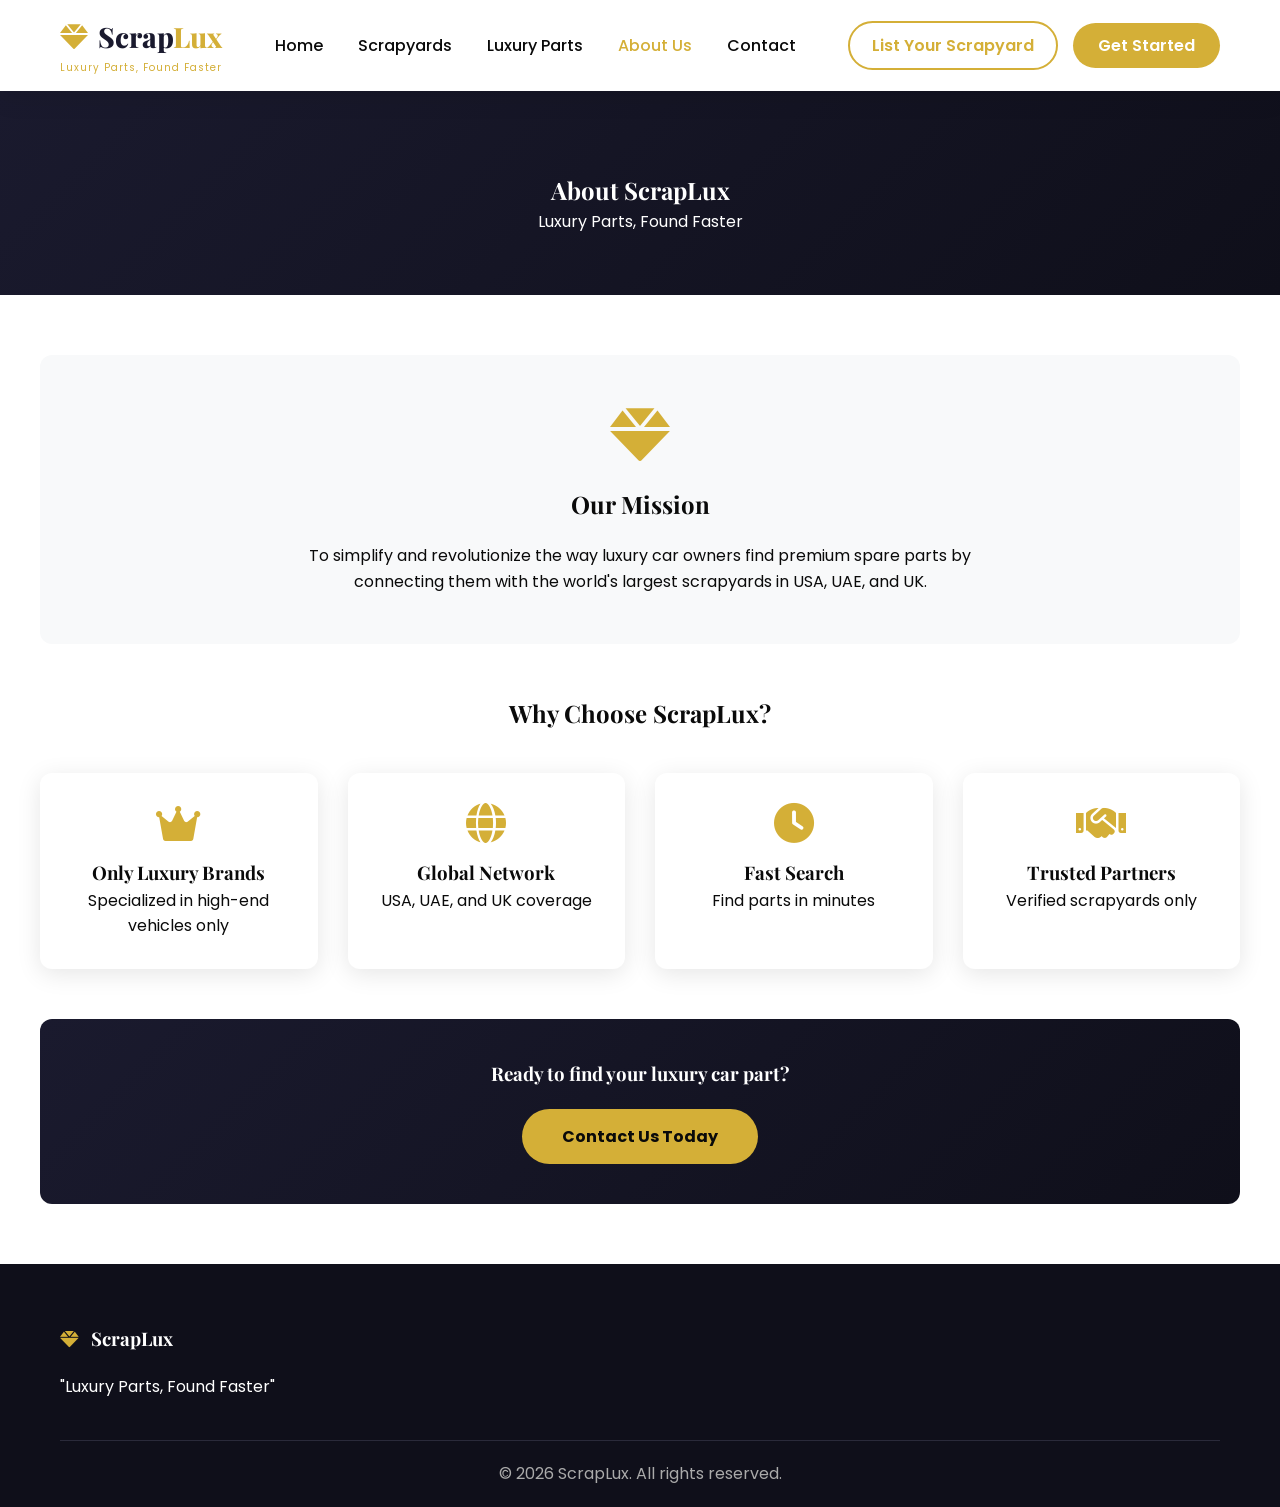
<file: about.html>
<!DOCTYPE html>
<html lang="en">
<head>
    <meta charset="UTF-8">
    <meta name="viewport" content="width=device-width, initial-scale=1.0">
    <title>About ScrapLux | Luxury Parts Platform</title>
    <link rel="stylesheet" href="style.css">
    <link href="https://fonts.googleapis.com/css2?family=Playfair+Display:wght@400;500;600;700;800;900&family=Poppins:wght@300;400;500;600;700&display=swap" rel="stylesheet">
    <link rel="stylesheet" href="https://cdnjs.cloudflare.com/ajax/libs/font-awesome/6.0.0/css/all.min.css">
    <style>
        .about-header {
            background: linear-gradient(135deg, var(--primary-color), var(--primary-dark));
            color: white;
            padding: 80px 0 60px;
            text-align: center;
        }
        .about-content {
            padding: 60px 0;
        }
        .mission-box {
            background: var(--light);
            padding: 50px;
            border-radius: var(--border-radius);
            text-align: center;
            margin-bottom: 50px;
        }
        .mission-box i {
            font-size: 60px;
            color: var(--secondary-color);
            margin-bottom: 20px;
        }
        .values-grid {
            display: grid;
            grid-template-columns: repeat(auto-fit, minmax(250px, 1fr));
            gap: 30px;
            margin-top: 40px;
        }
        .value-card {
            text-align: center;
            padding: 30px;
            background: var(--white);
            border-radius: var(--border-radius);
            box-shadow: var(--shadow);
        }
    </style>
</head>
<body>
    <nav class="navbar">
        <div class="container">
            <div class="nav-brand"><a href="index.html"><i class="fas fa-gem"></i><span>Scrap<span class="lux">Lux</span></span></a><span class="tagline-nav">Luxury Parts, Found Faster</span></div>
            <div class="nav-menu"><ul><li><a href="index.html">Home</a></li><li><a href="scrapyards.html">Scrapyards</a></li><li><a href="parts.html">Luxury Parts</a></li><li><a href="about.html" class="active">About Us</a></li><li><a href="contact.html">Contact</a></li></ul></div>
            <div class="nav-actions"><a href="list-scrapyard.html" class="btn-outline">List Your Scrapyard</a><a href="contact.html" class="btn-primary">Get Started</a><div class="menu-toggle" id="mobile-menu"><i class="fas fa-bars"></i></div></div>
        </div>
    </nav>

    <section class="about-header">
        <div class="container">
            <h1>About ScrapLux</h1>
            <p>Luxury Parts, Found Faster</p>
        </div>
    </section>

    <div class="container about-content">
        <div class="mission-box">
            <i class="fas fa-gem"></i>
            <h2 style="margin-bottom: 20px;">Our Mission</h2>
            <p style="max-width: 700px; margin: 0 auto;">To simplify and revolutionize the way luxury car owners find premium spare parts by connecting them with the world's largest scrapyards in USA, UAE, and UK.</p>
        </div>

        <h2 style="text-align: center; margin-bottom: 30px;">Why Choose ScrapLux?</h2>
        <div class="values-grid">
            <div class="value-card"><i class="fas fa-crown" style="font-size: 40px; color: var(--secondary-color); margin-bottom: 15px;"></i><h3>Only Luxury Brands</h3><p>Specialized in high-end vehicles only</p></div>
            <div class="value-card"><i class="fas fa-globe" style="font-size: 40px; color: var(--secondary-color); margin-bottom: 15px;"></i><h3>Global Network</h3><p>USA, UAE, and UK coverage</p></div>
            <div class="value-card"><i class="fas fa-clock" style="font-size: 40px; color: var(--secondary-color); margin-bottom: 15px;"></i><h3>Fast Search</h3><p>Find parts in minutes</p></div>
            <div class="value-card"><i class="fas fa-handshake" style="font-size: 40px; color: var(--secondary-color); margin-bottom: 15px;"></i><h3>Trusted Partners</h3><p>Verified scrapyards only</p></div>
        </div>

        <div style="margin-top: 50px; text-align: center; padding: 40px; background: linear-gradient(135deg, var(--primary-color), var(--primary-dark)); border-radius: var(--border-radius); color: white;">
            <h3>Ready to find your luxury car part?</h3>
            <a href="contact.html" class="btn-primary-large" style="display: inline-block; margin-top: 20px;">Contact Us Today</a>
        </div>
    </div>

    <footer class="footer"><div class="container"><div class="footer-content"><div class="footer-section"><h3><i class="fas fa-gem"></i> ScrapLux</h3><p>"Luxury Parts, Found Faster"</p></div></div><div class="footer-bottom"><p>&copy; 2026 ScrapLux. All rights reserved.</p></div></div></footer>
    <script src="script.js"></script>
</body>
</html>
</file>
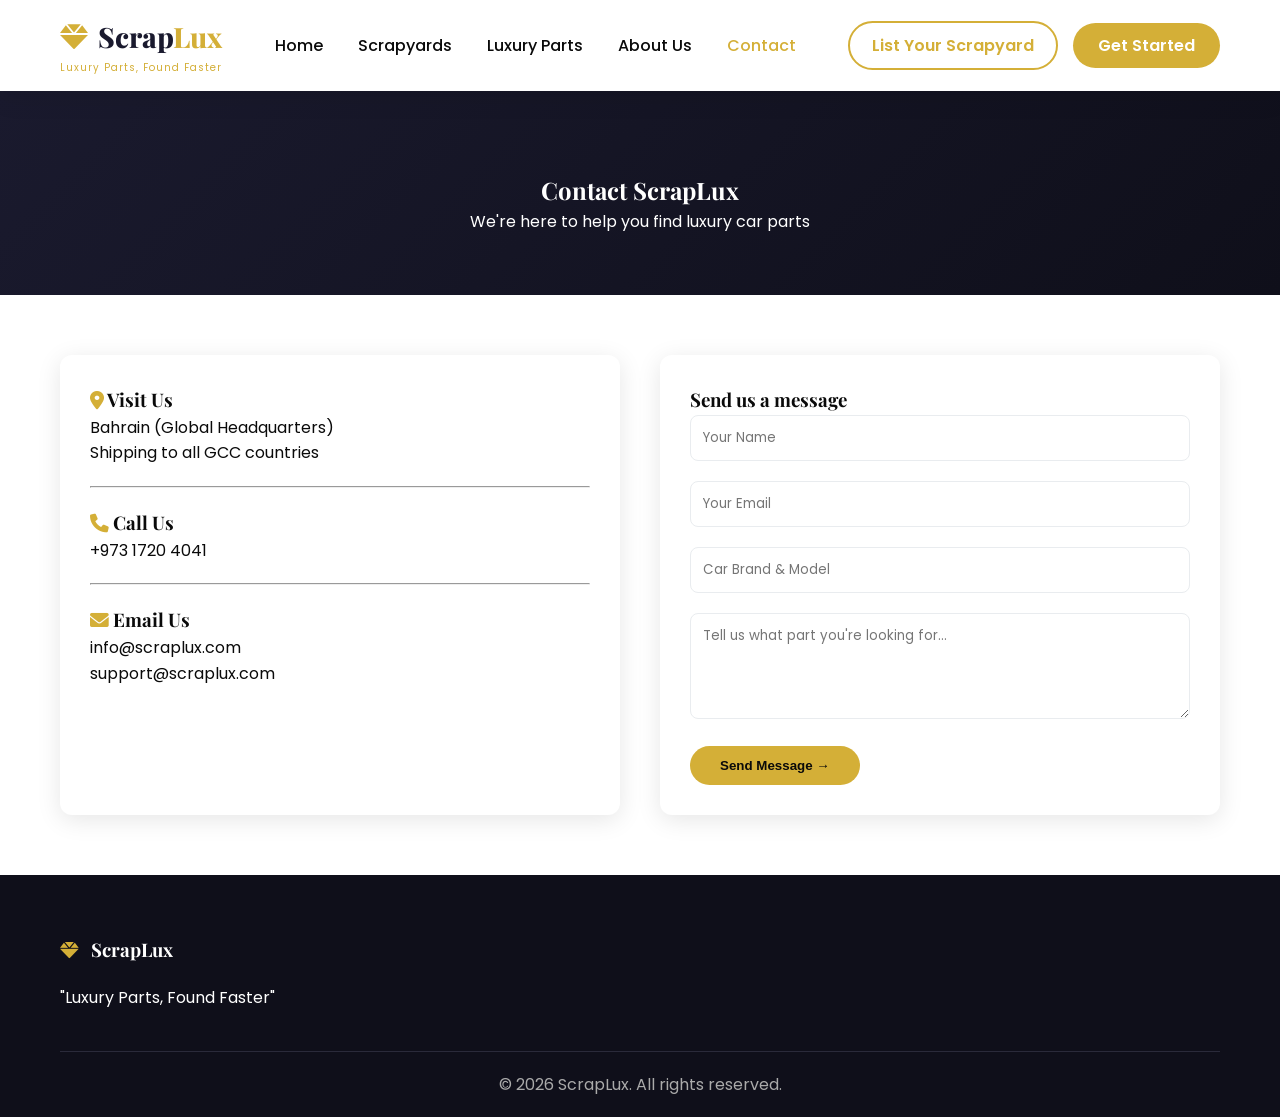
<file: contact.html>
<!DOCTYPE html>
<html lang="en">
<head>
    <meta charset="UTF-8">
    <meta name="viewport" content="width=device-width, initial-scale=1.0">
    <title>Contact ScrapLux | Luxury Parts Platform</title>
    <link rel="stylesheet" href="style.css">
    <link href="https://fonts.googleapis.com/css2?family=Playfair+Display:wght@400;500;600;700;800;900&family=Poppins:wght@300;400;500;600;700&display=swap" rel="stylesheet">
    <link rel="stylesheet" href="https://cdnjs.cloudflare.com/ajax/libs/font-awesome/6.0.0/css/all.min.css">
    <style>
        .contact-header {
            background: linear-gradient(135deg, var(--primary-color), var(--primary-dark));
            color: white;
            padding: 80px 0 60px;
            text-align: center;
        }
        .contact-grid {
            display: grid;
            grid-template-columns: repeat(auto-fit, minmax(350px, 1fr));
            gap: 40px;
            padding: 60px 0;
        }
        .contact-info {
            background: var(--white);
            padding: 30px;
            border-radius: var(--border-radius);
            box-shadow: var(--shadow);
        }
        .contact-form {
            background: var(--white);
            padding: 30px;
            border-radius: var(--border-radius);
            box-shadow: var(--shadow);
        }
        .form-group {
            margin-bottom: 20px;
        }
        .form-group input, .form-group textarea {
            width: 100%;
            padding: 12px;
            border: 1px solid var(--light-gray);
            border-radius: 8px;
            font-family: 'Poppins', sans-serif;
        }
        .submit-btn {
            background: var(--secondary-color);
            color: var(--dark);
            padding: 12px 30px;
            border: none;
            border-radius: 30px;
            font-weight: 600;
            cursor: pointer;
        }
    </style>
</head>
<body>
    <nav class="navbar">
        <div class="container">
            <div class="nav-brand"><a href="index.html"><i class="fas fa-gem"></i><span>Scrap<span class="lux">Lux</span></span></a><span class="tagline-nav">Luxury Parts, Found Faster</span></div>
            <div class="nav-menu"><ul><li><a href="index.html">Home</a></li><li><a href="scrapyards.html">Scrapyards</a></li><li><a href="parts.html">Luxury Parts</a></li><li><a href="about.html">About Us</a></li><li><a href="contact.html" class="active">Contact</a></li></ul></div>
            <div class="nav-actions"><a href="list-scrapyard.html" class="btn-outline">List Your Scrapyard</a><a href="contact.html" class="btn-primary">Get Started</a><div class="menu-toggle" id="mobile-menu"><i class="fas fa-bars"></i></div></div>
        </div>
    </nav>

    <section class="contact-header">
        <div class="container"><h1>Contact ScrapLux</h1><p>We're here to help you find luxury car parts</p></div>
    </section>

    <div class="container">
        <div class="contact-grid">
            <div class="contact-info">
                <h3><i class="fas fa-map-marker-alt" style="color: var(--secondary-color);"></i> Visit Us</h3>
                <p>Bahrain (Global Headquarters)</p>
                <p>Shipping to all GCC countries</p>
                <hr style="margin: 20px 0;">
                <h3><i class="fas fa-phone" style="color: var(--secondary-color);"></i> Call Us</h3>
                <p>+973 1720 4041</p>
                <hr style="margin: 20px 0;">
                <h3><i class="fas fa-envelope" style="color: var(--secondary-color);"></i> Email Us</h3>
                <p>info@scraplux.com</p>
                <p>support@scraplux.com</p>
            </div>
            <div class="contact-form">
                <h3>Send us a message</h3>
                <form id="contactForm">
                    <div class="form-group"><input type="text" placeholder="Your Name" required></div>
                    <div class="form-group"><input type="email" placeholder="Your Email" required></div>
                    <div class="form-group"><input type="text" placeholder="Car Brand & Model"></div>
                    <div class="form-group"><textarea rows="4" placeholder="Tell us what part you're looking for..."></textarea></div>
                    <button type="submit" class="submit-btn">Send Message →</button>
                </form>
            </div>
        </div>
    </div>

    <footer class="footer"><div class="container"><div class="footer-content"><div class="footer-section"><h3><i class="fas fa-gem"></i> ScrapLux</h3><p>"Luxury Parts, Found Faster"</p></div></div><div class="footer-bottom"><p>&copy; 2026 ScrapLux. All rights reserved.</p></div></div></footer>
    <script src="script.js"></script>
</body>
</html>
</file>
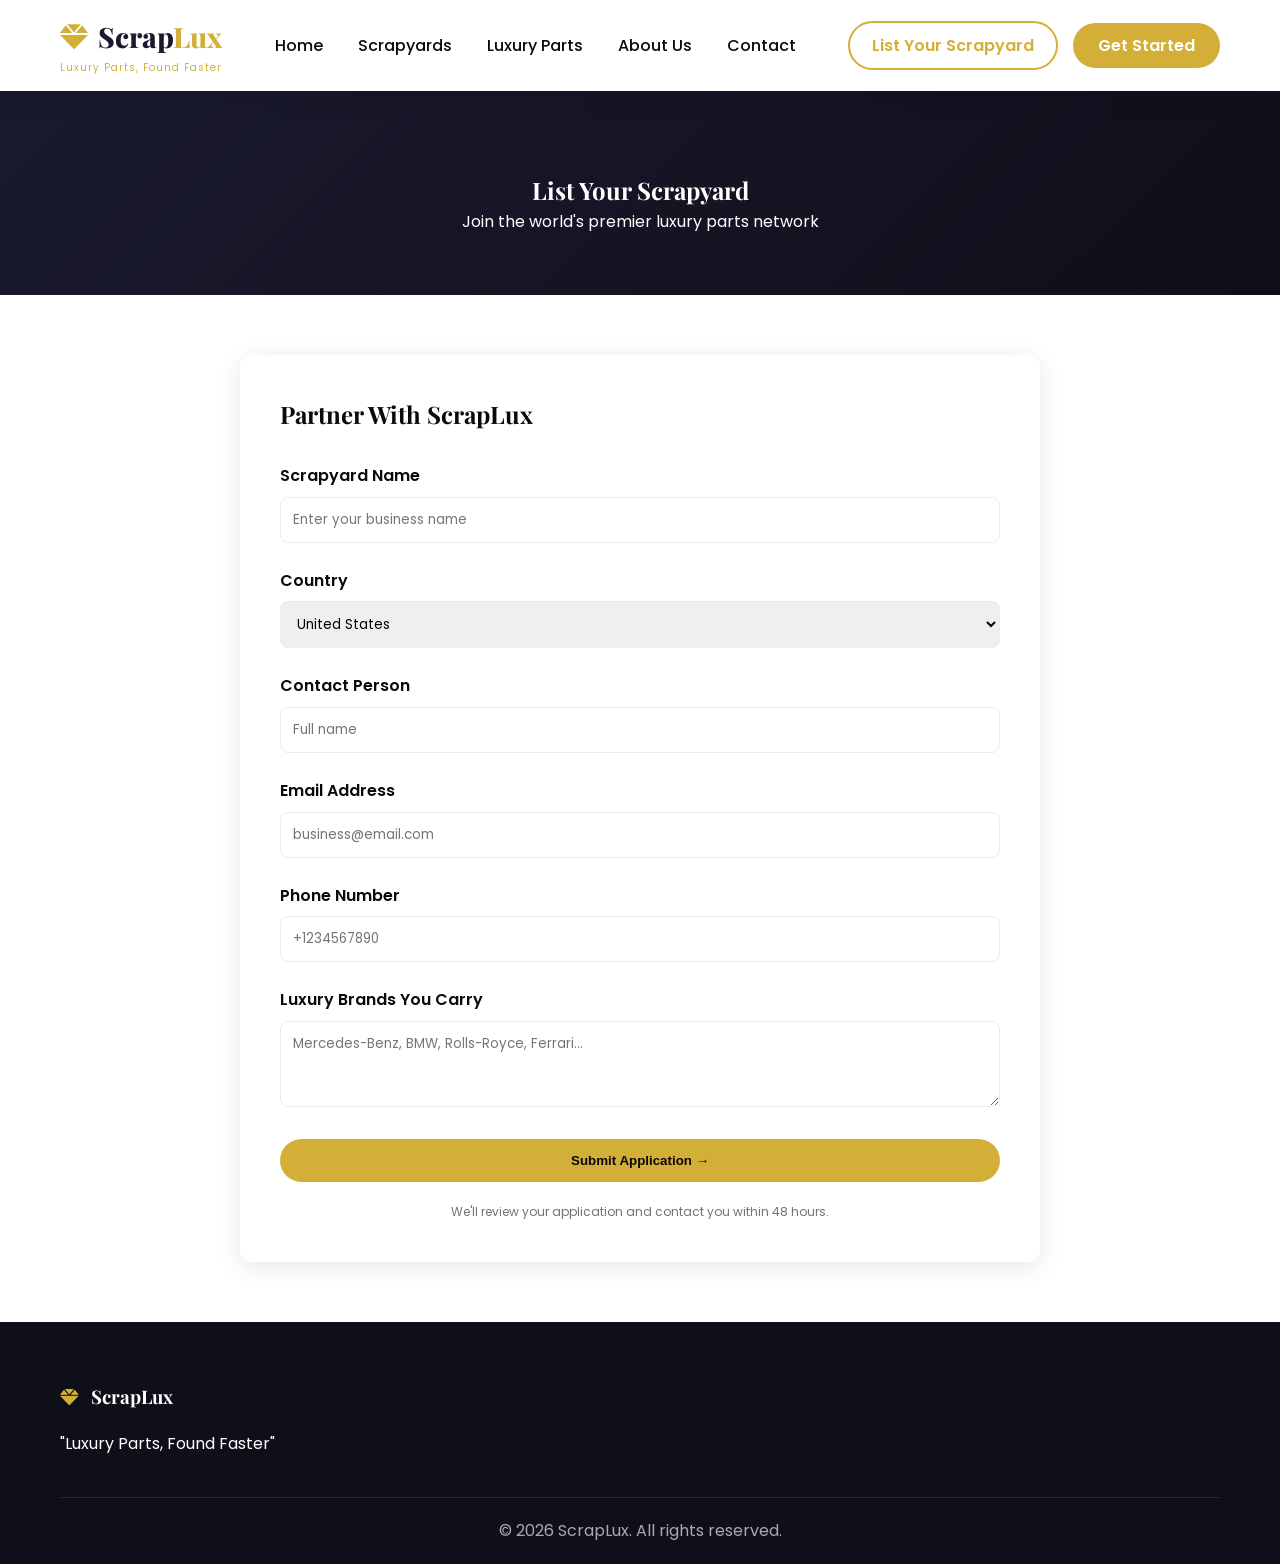
<file: list-scrapyard.html>
<!DOCTYPE html>
<html lang="en">
<head>
    <meta charset="UTF-8">
    <meta name="viewport" content="width=device-width, initial-scale=1.0">
    <title>List Your Scrapyard | ScrapLux</title>
    <link rel="stylesheet" href="style.css">
    <link href="https://fonts.googleapis.com/css2?family=Playfair+Display:wght@400;500;600;700;800;900&family=Poppins:wght@300;400;500;600;700&display=swap" rel="stylesheet">
    <link rel="stylesheet" href="https://cdnjs.cloudflare.com/ajax/libs/font-awesome/6.0.0/css/all.min.css">
    <style>
        .list-header {
            background: linear-gradient(135deg, var(--primary-color), var(--primary-dark));
            color: white;
            padding: 80px 0 60px;
            text-align: center;
        }
        .list-form {
            max-width: 800px;
            margin: 60px auto;
            background: var(--white);
            padding: 40px;
            border-radius: var(--border-radius);
            box-shadow: var(--shadow);
        }
        .form-group {
            margin-bottom: 25px;
        }
        .form-group label {
            display: block;
            margin-bottom: 8px;
            font-weight: 600;
        }
        .form-group input, .form-group select, .form-group textarea {
            width: 100%;
            padding: 12px;
            border: 1px solid var(--light-gray);
            border-radius: 8px;
            font-family: 'Poppins', sans-serif;
        }
        .submit-btn {
            background: var(--secondary-color);
            color: var(--dark);
            padding: 14px 30px;
            border: none;
            border-radius: 30px;
            font-weight: 600;
            cursor: pointer;
            width: 100%;
        }
    </style>
</head>
<body>
    <nav class="navbar">
        <div class="container">
            <div class="nav-brand"><a href="index.html"><i class="fas fa-gem"></i><span>Scrap<span class="lux">Lux</span></span></a><span class="tagline-nav">Luxury Parts, Found Faster</span></div>
            <div class="nav-menu"><ul><li><a href="index.html">Home</a></li><li><a href="scrapyards.html">Scrapyards</a></li><li><a href="parts.html">Luxury Parts</a></li><li><a href="about.html">About Us</a></li><li><a href="contact.html">Contact</a></li></ul></div>
            <div class="nav-actions"><a href="list-scrapyard.html" class="btn-outline active">List Your Scrapyard</a><a href="contact.html" class="btn-primary">Get Started</a><div class="menu-toggle" id="mobile-menu"><i class="fas fa-bars"></i></div></div>
        </div>
    </nav>

    <section class="list-header">
        <div class="container"><h1>List Your Scrapyard</h1><p>Join the world's premier luxury parts network</p></div>
    </section>

    <div class="container">
        <div class="list-form">
            <h2 style="margin-bottom: 30px;">Partner With ScrapLux</h2>
            <form id="listForm">
                <div class="form-group"><label>Scrapyard Name</label><input type="text" placeholder="Enter your business name" required></div>
                <div class="form-group"><label>Country</label><select><option>United States</option><option>United Arab Emirates</option><option>United Kingdom</option></select></div>
                <div class="form-group"><label>Contact Person</label><input type="text" placeholder="Full name"></div>
                <div class="form-group"><label>Email Address</label><input type="email" placeholder="business@email.com"></div>
                <div class="form-group"><label>Phone Number</label><input type="tel" placeholder="+1234567890"></div>
                <div class="form-group"><label>Luxury Brands You Carry</label><textarea rows="3" placeholder="Mercedes-Benz, BMW, Rolls-Royce, Ferrari..."></textarea></div>
                <button type="submit" class="submit-btn">Submit Application →</button>
            </form>
            <p style="text-align: center; margin-top: 20px; font-size: 12px; color: var(--gray);">We'll review your application and contact you within 48 hours.</p>
        </div>
    </div>

    <footer class="footer"><div class="container"><div class="footer-content"><div class="footer-section"><h3><i class="fas fa-gem"></i> ScrapLux</h3><p>"Luxury Parts, Found Faster"</p></div></div><div class="footer-bottom"><p>&copy; 2026 ScrapLux. All rights reserved.</p></div></div></footer>
    <script src="script.js"></script>
</body>
</html>
</file>
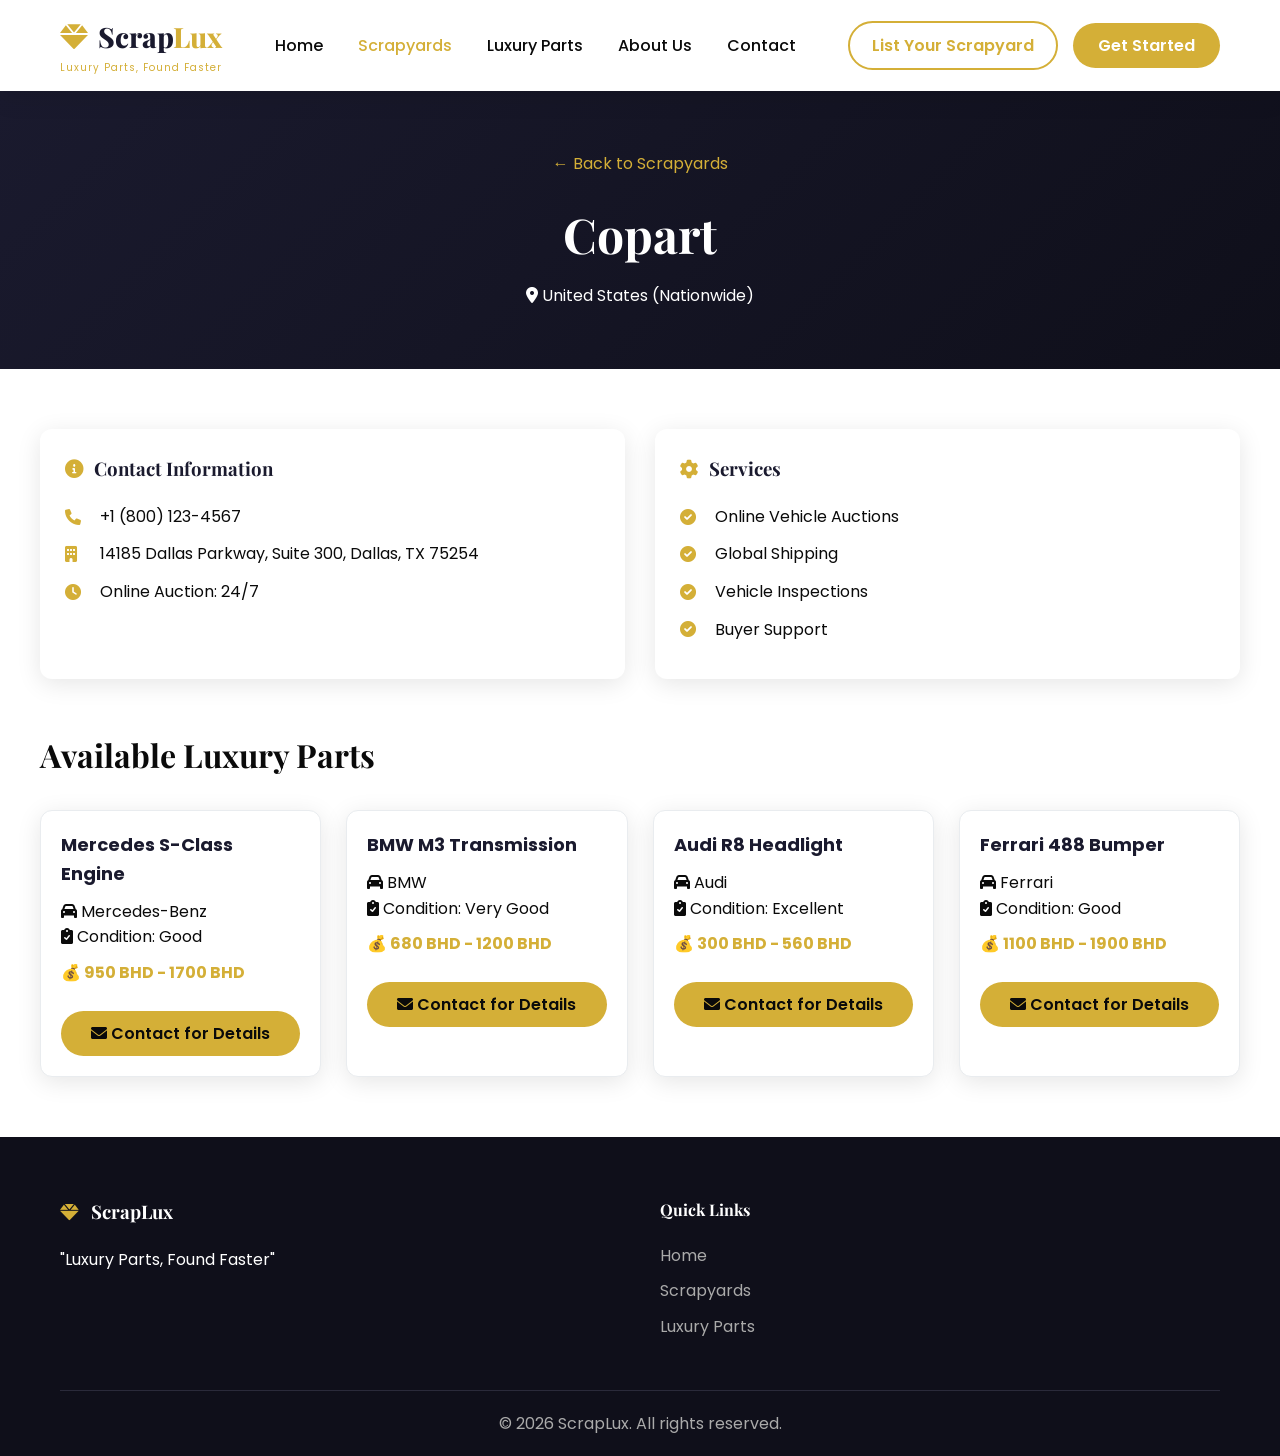
<file: scrapyard-detail.html>
<!DOCTYPE html>
<html lang="en">
<head>
    <meta charset="UTF-8">
    <meta name="viewport" content="width=device-width, initial-scale=1.0">
    <title>Scrapyard Details | ScrapLux</title>
    <link rel="stylesheet" href="style.css">
    <link href="https://fonts.googleapis.com/css2?family=Playfair+Display:wght@400;500;600;700;800;900&family=Poppins:wght@300;400;500;600;700&display=swap" rel="stylesheet">
    <link rel="stylesheet" href="https://cdnjs.cloudflare.com/ajax/libs/font-awesome/6.0.0/css/all.min.css">
    <style>
        .detail-header {
            background: linear-gradient(135deg, var(--primary-color), var(--primary-dark));
            color: white;
            padding: 60px 0;
            text-align: center;
        }
        .detail-header h1 {
            font-size: 48px;
            margin-bottom: 10px;
        }
        .detail-content {
            padding: 60px 0;
        }
        .info-grid {
            display: grid;
            grid-template-columns: repeat(auto-fit, minmax(300px, 1fr));
            gap: 30px;
            margin-bottom: 50px;
        }
        .info-box {
            background: var(--white);
            padding: 25px;
            border-radius: var(--border-radius);
            box-shadow: var(--shadow);
        }
        .info-box h3 {
            color: var(--primary-color);
            margin-bottom: 20px;
        }
        .info-box p {
            margin-bottom: 12px;
            display: flex;
            align-items: center;
            gap: 10px;
        }
        .info-box i {
            width: 25px;
            color: var(--secondary-color);
        }
        .parts-list {
            display: grid;
            grid-template-columns: repeat(auto-fill, minmax(280px, 1fr));
            gap: 25px;
            margin-top: 30px;
        }
        .part-item {
            background: var(--white);
            padding: 20px;
            border-radius: var(--border-radius);
            box-shadow: var(--shadow);
            border: 1px solid var(--light-gray);
        }
        .part-item h4 {
            font-size: 18px;
            margin-bottom: 10px;
            color: var(--primary-color);
        }
        .part-price {
            color: var(--secondary-color);
            font-weight: bold;
            margin: 10px 0;
        }
        .contact-btn {
            display: inline-block;
            padding: 10px 20px;
            background: var(--secondary-color);
            color: var(--dark);
            text-decoration: none;
            border-radius: 30px;
            margin-top: 15px;
            width: 100%;
            text-align: center;
            font-weight: 600;
        }
        .back-link {
            display: inline-block;
            margin-bottom: 30px;
            color: var(--secondary-color);
            text-decoration: none;
        }
    </style>
</head>
<body>
    <nav class="navbar">
        <div class="container">
            <div class="nav-brand"><a href="index.html"><i class="fas fa-gem"></i><span>Scrap<span class="lux">Lux</span></span></a><span class="tagline-nav">Luxury Parts, Found Faster</span></div>
            <div class="nav-menu"><ul><li><a href="index.html">Home</a></li><li><a href="scrapyards.html" class="active">Scrapyards</a></li><li><a href="parts.html">Luxury Parts</a></li><li><a href="about.html">About Us</a></li><li><a href="contact.html">Contact</a></li></ul></div>
            <div class="nav-actions"><a href="list-scrapyard.html" class="btn-outline">List Your Scrapyard</a><a href="contact.html" class="btn-primary">Get Started</a><div class="menu-toggle" id="mobile-menu"><i class="fas fa-bars"></i></div></div>
        </div>
    </nav>

    <div class="detail-header" id="detailHeader">
        <div class="container">
            <a href="scrapyards.html" class="back-link" style="color: var(--secondary-color); display: inline-block; margin-bottom: 20px;">← Back to Scrapyards</a>
            <h1 id="scrapyardName">Loading...</h1>
            <p id="scrapyardLocation"></p>
        </div>
    </div>

    <div class="container detail-content">
        <div class="info-grid">
            <div class="info-box">
                <h3><i class="fas fa-info-circle"></i> Contact Information</h3>
                <p id="contactInfo"><i class="fas fa-phone"></i> Loading...</p>
                <p id="addressInfo"><i class="fas fa-map-marker-alt"></i> Loading...</p>
                <p id="hoursInfo"><i class="fas fa-clock"></i> Loading...</p>
            </div>
            <div class="info-box">
                <h3><i class="fas fa-cog"></i> Services</h3>
                <div id="servicesList"></div>
            </div>
        </div>

        <h2 style="font-size: 32px; margin-bottom: 20px;">Available Luxury Parts</h2>
        <div id="partsList" class="parts-list"></div>
    </div>

    <footer class="footer">
        <div class="container"><div class="footer-content"><div class="footer-section"><h3><i class="fas fa-gem"></i> ScrapLux</h3><p>"Luxury Parts, Found Faster"</p></div><div class="footer-section"><h4>Quick Links</h4><ul><li><a href="index.html">Home</a></li><li><a href="scrapyards.html">Scrapyards</a></li><li><a href="parts.html">Luxury Parts</a></li></ul></div></div><div class="footer-bottom"><p>&copy; 2026 ScrapLux. All rights reserved.</p></div></div>
    </footer>

    <script>
        // Mobile menu
        const menuToggle = document.getElementById('mobile-menu');
        const navMenu = document.querySelector('.nav-menu');
        if (menuToggle) {
            menuToggle.addEventListener('click', () => {
                if (navMenu.style.display === 'flex') navMenu.style.display = 'none';
                else navMenu.style.display = 'flex';
            });
        }

        // Scrapyard data
        const scrapyardData = {
            copart: {
                name: "Copart",
                location: "United States (Nationwide)",
                phone: "+1 (800) 123-4567",
                email: "info@copart.com",
                address: "14185 Dallas Parkway, Suite 300, Dallas, TX 75254",
                hours: "Online Auction: 24/7",
                services: ["Online Vehicle Auctions", "Global Shipping", "Vehicle Inspections", "Buyer Support"],
                parts: [
                    { name: "Mercedes S-Class Engine", brand: "Mercedes-Benz", price: "950 BHD - 1700 BHD", condition: "Good" },
                    { name: "BMW M3 Transmission", brand: "BMW", price: "680 BHD - 1200 BHD ", condition: "Very Good" },
                    { name: "Audi R8 Headlight", brand: "Audi", price: "300 BHD - 560 BHD", condition: "Excellent" },
                    { name: "Ferrari 488 Bumper", brand: "Ferrari", price: "1100 BHD - 1900 BHD", condition: "Good" }
                ]
            },
            sharjah: {
                name: "Sharjah Scrapyard Zone",
                location: "Sharjah, UAE (Industrial Area 6)",
                phone: "+971 6 123 4567",
                email: "info@sharjahscrap.ae",
                address: "Industrial Area 6, Sharjah, United Arab Emirates",
                hours: "Saturday - Thursday: 8 AM - 8 PM",
                services: ["Used Luxury Parts", "Export Services", "GCC Wide Shipping", "Quality Inspection"],
                parts: [
                    { name: "Rolls-Royce Phantom Door", brand: "Rolls-Royce", price: "800 BHD - 1500 BHD", condition: "Excellent" },
                    { name: "Bentley Continental GT Engine", brand: "Bentley", price: "1500 BHD - 2500 BHD", condition: "Good" },
                    { name: "Lamborghini Huracan Bumper", brand: "Lamborghini", price: "5000 BHD - 1000 BHD", condition: "Very Good" }
                ]
            },
            uk: {
                name: "UK Breakers Network",
                location: "United Kingdom (Nationwide)",
                phone: "+44 20 1234 5678",
                email: "info@ukbreakers.co.uk",
                address: "Multiple locations across UK",
                hours: "Monday - Friday: 9 AM - 6 PM",
                services: ["European Luxury Parts", "Nationwide Delivery", "Parts Warranty", "Expert Advice"],
                parts: [
                    { name: "Aston Martin DB11 Engine", brand: "Aston Martin", price: "1750 BHD - 3070 BHD", condition: "Good" },
                    { name: "Range Rover Sport Bumper", brand: "Land Rover", price: "170 BHD - 350 BHD", condition: "Very Good" },
                    { name: "Jaguar F-Type Headlight", brand: "Jaguar", price: "130 BHD - 260 BHD", condition: "Excellent" }
                ]
            }
        };

        // Get ID from URL
        const urlParams = new URLSearchParams(window.location.search);
        const id = urlParams.get('id');
        const data = scrapyardData[id] || scrapyardData.copart;

        // Update page with data
        document.getElementById('scrapyardName').textContent = data.name;
        document.getElementById('scrapyardLocation').innerHTML = `<i class="fas fa-map-marker-alt"></i> ${data.location}`;
        document.getElementById('contactInfo').innerHTML = `<i class="fas fa-phone"></i> ${data.phone}`;
        document.getElementById('addressInfo').innerHTML = `<i class="fas fa-building"></i> ${data.address}`;
        document.getElementById('hoursInfo').innerHTML = `<i class="fas fa-clock"></i> ${data.hours}`;
        
        const servicesDiv = document.getElementById('servicesList');
        servicesDiv.innerHTML = data.services.map(s => `<p><i class="fas fa-check-circle"></i> ${s}</p>`).join('');
        
        const partsDiv = document.getElementById('partsList');
        partsDiv.innerHTML = data.parts.map(p => `
            <div class="part-item">
                <h4>${p.name}</h4>
                <p><i class="fas fa-car"></i> ${p.brand}</p>
                <p><i class="fas fa-clipboard-check"></i> Condition: ${p.condition}</p>
                <div class="part-price">💰 ${p.price}</div>
                <a href="contact.html" class="contact-btn"><i class="fas fa-envelope"></i> Contact for Details</a>
            </div>
        `).join('');
    </script>
</body>
</html>
</file>
<file: style.css>
* {
    margin: 0;
    padding: 0;
    box-sizing: border-box;
}

:root {
    --primary-color: #1a1a2e;
    --primary-dark: #0f0f1a;
    --primary-light: #2d2d44;
    --secondary-color: #d4af37;
    --secondary-dark: #b8960c;
    --secondary-light: #f5e6a3;
    --accent-color: #c0a050;
    --dark: #0a0a0a;
    --light: #f8f9fa;
    --gray: #6c757d;
    --light-gray: #e9ecef;
    --white: #ffffff;
    --shadow: 0 5px 25px rgba(0,0,0,0.1);
    --shadow-hover: 0 15px 40px rgba(0,0,0,0.15);
    --border-radius: 12px;
    --transition: all 0.3s ease;
}

body {
    font-family: 'Poppins', sans-serif;
    color: var(--dark);
    line-height: 1.6;
    background-color: var(--white);
}

h1, h2, h3, .section-title {
    font-family: 'Playfair Display', serif;
}

.container {
    max-width: 1200px;
    margin: 0 auto;
    padding: 0 20px;
}

/* Navigation */
.navbar {
    background: var(--white);
    box-shadow: var(--shadow);
    position: sticky;
    top: 0;
    z-index: 1000;
    padding: 15px 0;
}

.navbar .container {
    display: flex;
    justify-content: space-between;
    align-items: center;
    flex-wrap: wrap;
}

.nav-brand a {
    display: flex;
    align-items: center;
    gap: 10px;
    text-decoration: none;
    font-size: 28px;
    font-weight: 800;
    color: var(--primary-color);
    font-family: 'Playfair Display', serif;
}

.nav-brand i {
    font-size: 28px;
    color: var(--secondary-color);
}

.nav-brand .lux {
    color: var(--secondary-color);
}

.tagline-nav {
    font-size: 10px;
    color: var(--secondary-color);
    display: block;
    letter-spacing: 1px;
}

.nav-menu ul {
    display: flex;
    list-style: none;
    gap: 35px;
}

.nav-menu ul li a {
    text-decoration: none;
    color: var(--dark);
    font-weight: 500;
    transition: var(--transition);
}

.nav-menu ul li a:hover,
.nav-menu ul li a.active {
    color: var(--secondary-color);
}

.nav-actions {
    display: flex;
    gap: 15px;
    align-items: center;
}

.btn-outline {
    padding: 10px 22px;
    border: 2px solid var(--secondary-color);
    border-radius: 30px;
    text-decoration: none;
    color: var(--secondary-color);
    font-weight: 600;
    transition: var(--transition);
}

.btn-outline:hover {
    background: var(--secondary-color);
    color: var(--white);
}

.btn-primary {
    padding: 10px 25px;
    background: var(--secondary-color);
    border-radius: 30px;
    text-decoration: none;
    color: var(--white);
    font-weight: 600;
    transition: var(--transition);
}

.btn-primary:hover {
    background: var(--secondary-dark);
    transform: translateY(-2px);
}

.menu-toggle {
    display: none;
    font-size: 24px;
    cursor: pointer;
}

/* Hero Section */
.hero {
    position: relative;
    padding: 120px 0;
    background-image: linear-gradient(rgba(0,0,0,0.7), rgba(0,0,0,0.7)), url('https://images.unsplash.com/photo-1583121274602-3e2820c69888?ixlib=rb-4.0.3&auto=format&fit=crop&w=2070&q=80');
    background-size: cover;
    background-position: center;
    color: white;
}

.hero-content {
    max-width: 700px;
}

.hero-badge {
    display: inline-block;
    background: var(--secondary-color);
    color: var(--dark);
    padding: 5px 15px;
    border-radius: 30px;
    font-size: 12px;
    font-weight: 600;
    margin-bottom: 20px;
}

.hero-content h1 {
    font-size: 56px;
    font-weight: 800;
    margin-bottom: 20px;
    line-height: 1.2;
    font-family: 'Playfair Display', serif;
}

.highlight {
    color: var(--secondary-color);
}

.hero-content p {
    font-size: 18px;
    margin-bottom: 30px;
    opacity: 0.9;
}

/* Country Selector */
.country-selector {
    display: inline-flex;
    align-items: center;
    gap: 12px;
    background: rgba(255,255,255,0.15);
    backdrop-filter: blur(10px);
    padding: 8px 25px;
    border-radius: 50px;
    margin-bottom: 25px;
}

.country-selector i {
    font-size: 18px;
    color: var(--secondary-color);
}

.country-dropdown {
    background: transparent;
    border: none;
    color: white;
    font-size: 16px;
    font-weight: 500;
    cursor: pointer;
    padding: 8px 0;
}

.country-dropdown option {
    background: var(--primary-dark);
    color: white;
}

.search-bar {
    display: flex;
    gap: 15px;
    margin-bottom: 20px;
    background: var(--white);
    padding: 8px;
    border-radius: 60px;
    box-shadow: var(--shadow);
}

.search-input-group {
    flex: 1;
    display: flex;
    align-items: center;
    gap: 12px;
    padding: 12px 20px;
    background: var(--light);
    border-radius: 50px;
}

.search-input-group i {
    color: var(--secondary-color);
}

.search-input-group input {
    border: none;
    background: transparent;
    outline: none;
    width: 100%;
    font-size: 15px;
}

.btn-search {
    padding: 12px 35px;
    background: var(--secondary-color);
    border: none;
    border-radius: 50px;
    color: var(--dark);
    font-weight: 700;
    cursor: pointer;
    transition: var(--transition);
}

.btn-search:hover {
    background: var(--secondary-dark);
    transform: scale(1.02);
    color: white;
}

.popular-searches {
    display: flex;
    gap: 18px;
    flex-wrap: wrap;
    font-size: 13px;
}

.popular-searches span {
    opacity: 0.8;
}

.popular-searches a {
    color: var(--white);
    text-decoration: none;
    opacity: 0.9;
    transition: var(--transition);
}

.popular-searches a:hover {
    opacity: 1;
    color: var(--secondary-color);
}

/* Stats */
.stats {
    padding: 60px 0;
    background: var(--light);
}

.stats-grid {
    display: grid;
    grid-template-columns: repeat(auto-fit, minmax(200px, 1fr));
    gap: 30px;
    text-align: center;
}

.stat-card i {
    font-size: 40px;
    color: var(--secondary-color);
    margin-bottom: 15px;
}

.stat-card h3 {
    font-size: 36px;
    font-weight: 700;
    color: var(--primary-dark);
    font-family: 'Playfair Display', serif;
}

.stat-card p {
    color: var(--gray);
    font-weight: 500;
}

/* Countries Section */
.countries {
    padding: 80px 0;
}

.section-title {
    font-size: 42px;
    font-family: 'Playfair Display', serif;
    text-align: center;
    margin-bottom: 15px;
}

.section-subtitle {
    text-align: center;
    color: var(--gray);
    margin-bottom: 50px;
    font-size: 18px;
}

.countries-grid {
    display: grid;
    grid-template-columns: repeat(auto-fit, minmax(320px, 1fr));
    gap: 30px;
}

.country-card {
    background: var(--white);
    border-radius: var(--border-radius);
    overflow: hidden;
    box-shadow: var(--shadow);
    transition: var(--transition);
    cursor: pointer;
}

.country-card:hover {
    transform: translateY(-8px);
    box-shadow: var(--shadow-hover);
}

.country-img {
    width: 100%;
    height: 220px;
    object-fit: cover;
}

.country-info {
    padding: 25px;
}

.country-info h3 {
    font-size: 24px;
    margin-bottom: 15px;
    color: var(--primary-color);
    font-family: 'Playfair Display', serif;
}

.country-info p {
    color: var(--gray);
    margin-bottom: 10px;
}

.country-info i {
    margin-right: 8px;
    color: var(--secondary-color);
}

.btn-country {
    margin-top: 15px;
    padding: 10px 25px;
    background: transparent;
    border: 2px solid var(--secondary-color);
    border-radius: 30px;
    color: var(--secondary-color);
    font-weight: 600;
    cursor: pointer;
    transition: var(--transition);
}

.btn-country:hover {
    background: var(--secondary-color);
    color: var(--white);
}

/* Brands Showcase */
.brands-showcase {
    padding: 60px 0;
    background: var(--light);
}

.brands-grid {
    display: grid;
    grid-template-columns: repeat(auto-fit, minmax(180px, 1fr));
    gap: 25px;
}

.brand-card {
    text-align: center;
    padding: 30px 20px;
    background: var(--white);
    border-radius: var(--border-radius);
    box-shadow: var(--shadow);
    transition: var(--transition);
    cursor: pointer;
    border: 1px solid var(--light-gray);
}

.brand-card:hover {
    transform: translateY(-5px);
    box-shadow: var(--shadow-hover);
    border-color: var(--secondary-color);
}

.brand-card i {
    font-size: 48px;
    color: var(--secondary-color);
    margin-bottom: 15px;
}

.brand-card h3 {
    font-size: 20px;
    margin-bottom: 8px;
    font-family: 'Playfair Display', serif;
}

.brand-card p {
    font-size: 12px;
    color: var(--gray);
}

/* Features */
.features {
    padding: 80px 0;
}

.features-grid {
    display: grid;
    grid-template-columns: repeat(auto-fit, minmax(250px, 1fr));
    gap: 30px;
}

.feature-card {
    text-align: center;
    padding: 40px 25px;
    background: var(--white);
    border-radius: var(--border-radius);
    box-shadow: var(--shadow);
    transition: var(--transition);
    border: 1px solid var(--light-gray);
}

.feature-card:hover {
    transform: translateY(-10px);
    box-shadow: var(--shadow-hover);
    border-color: var(--secondary-color);
}

.feature-icon {
    width: 80px;
    height: 80px;
    background: linear-gradient(135deg, var(--secondary-color), var(--secondary-dark));
    border-radius: 50%;
    display: flex;
    align-items: center;
    justify-content: center;
    margin: 0 auto 20px;
}

.feature-icon i {
    font-size: 36px;
    color: var(--dark);
}

.feature-card h3 {
    font-size: 22px;
    margin-bottom: 15px;
    font-family: 'Playfair Display', serif;
}

.feature-card p {
    color: var(--gray);
}

/* CTA */
.cta {
    padding: 80px 0;
    background: linear-gradient(135deg, var(--primary-color), var(--primary-dark));
    color: var(--white);
    text-align: center;
}

.cta h2 {
    font-size: 42px;
    margin-bottom: 20px;
    font-family: 'Playfair Display', serif;
}

.cta p {
    font-size: 18px;
    margin-bottom: 30px;
}

.cta-buttons {
    display: flex;
    gap: 20px;
    justify-content: center;
    flex-wrap: wrap;
}

.btn-primary-large {
    padding: 15px 40px;
    background: var(--secondary-color);
    color: var(--dark);
    text-decoration: none;
    border-radius: 50px;
    font-weight: 700;
    transition: var(--transition);
}

.btn-primary-large:hover {
    background: var(--secondary-dark);
    transform: scale(1.05);
    color: white;
}

.btn-outline-large {
    padding: 15px 40px;
    border: 2px solid var(--white);
    color: var(--white);
    text-decoration: none;
    border-radius: 50px;
    font-weight: 600;
    transition: var(--transition);
}

.btn-outline-large:hover {
    background: var(--white);
    color: var(--primary-color);
}

/* Footer */
.footer {
    background: var(--primary-dark);
    color: var(--white);
    padding: 60px 0 20px;
}

.footer-content {
    display: grid;
    grid-template-columns: repeat(auto-fit, minmax(250px, 1fr));
    gap: 40px;
    margin-bottom: 40px;
}

.footer-section h3,
.footer-section h4 {
    margin-bottom: 20px;
    font-family: 'Playfair Display', serif;
}

.footer-section h3 i {
    color: var(--secondary-color);
    margin-right: 8px;
}

.footer-section ul {
    list-style: none;
}

.footer-section ul li {
    margin-bottom: 10px;
}

.footer-section ul li a {
    color: #aaa;
    text-decoration: none;
    transition: var(--transition);
}

.footer-section ul li a:hover {
    color: var(--secondary-color);
}

.footer-bottom {
    text-align: center;
    padding-top: 20px;
    border-top: 1px solid #2a2a3a;
    color: #aaa;
}

/* Responsive */
@media (max-width: 968px) {
    .hero-content h1 {
        font-size: 38px;
    }
    .search-bar {
        flex-direction: column;
        border-radius: 30px;
    }
    .btn-search {
        border-radius: 50px;
    }
}

@media (max-width: 768px) {
    .nav-menu {
        display: none;
    }
    .menu-toggle {
        display: block;
    }
    .nav-actions .btn-outline,
    .nav-actions .btn-primary {
        display: none;
    }
    .section-title {
        font-size: 32px;
    }
    .hero-content h1 {
        font-size: 32px;
    }
    .countries-grid {
        grid-template-columns: 1fr;
    }
}

@media (max-width: 480px) {
    .stats-grid {
        grid-template-columns: 1fr;
    }
    .hero {
        padding: 60px 0;
    }
}
.country-img {
    width: 108%;
    height: 150px;
    object-fit: cover;
    object-position: center;
}
</file>
